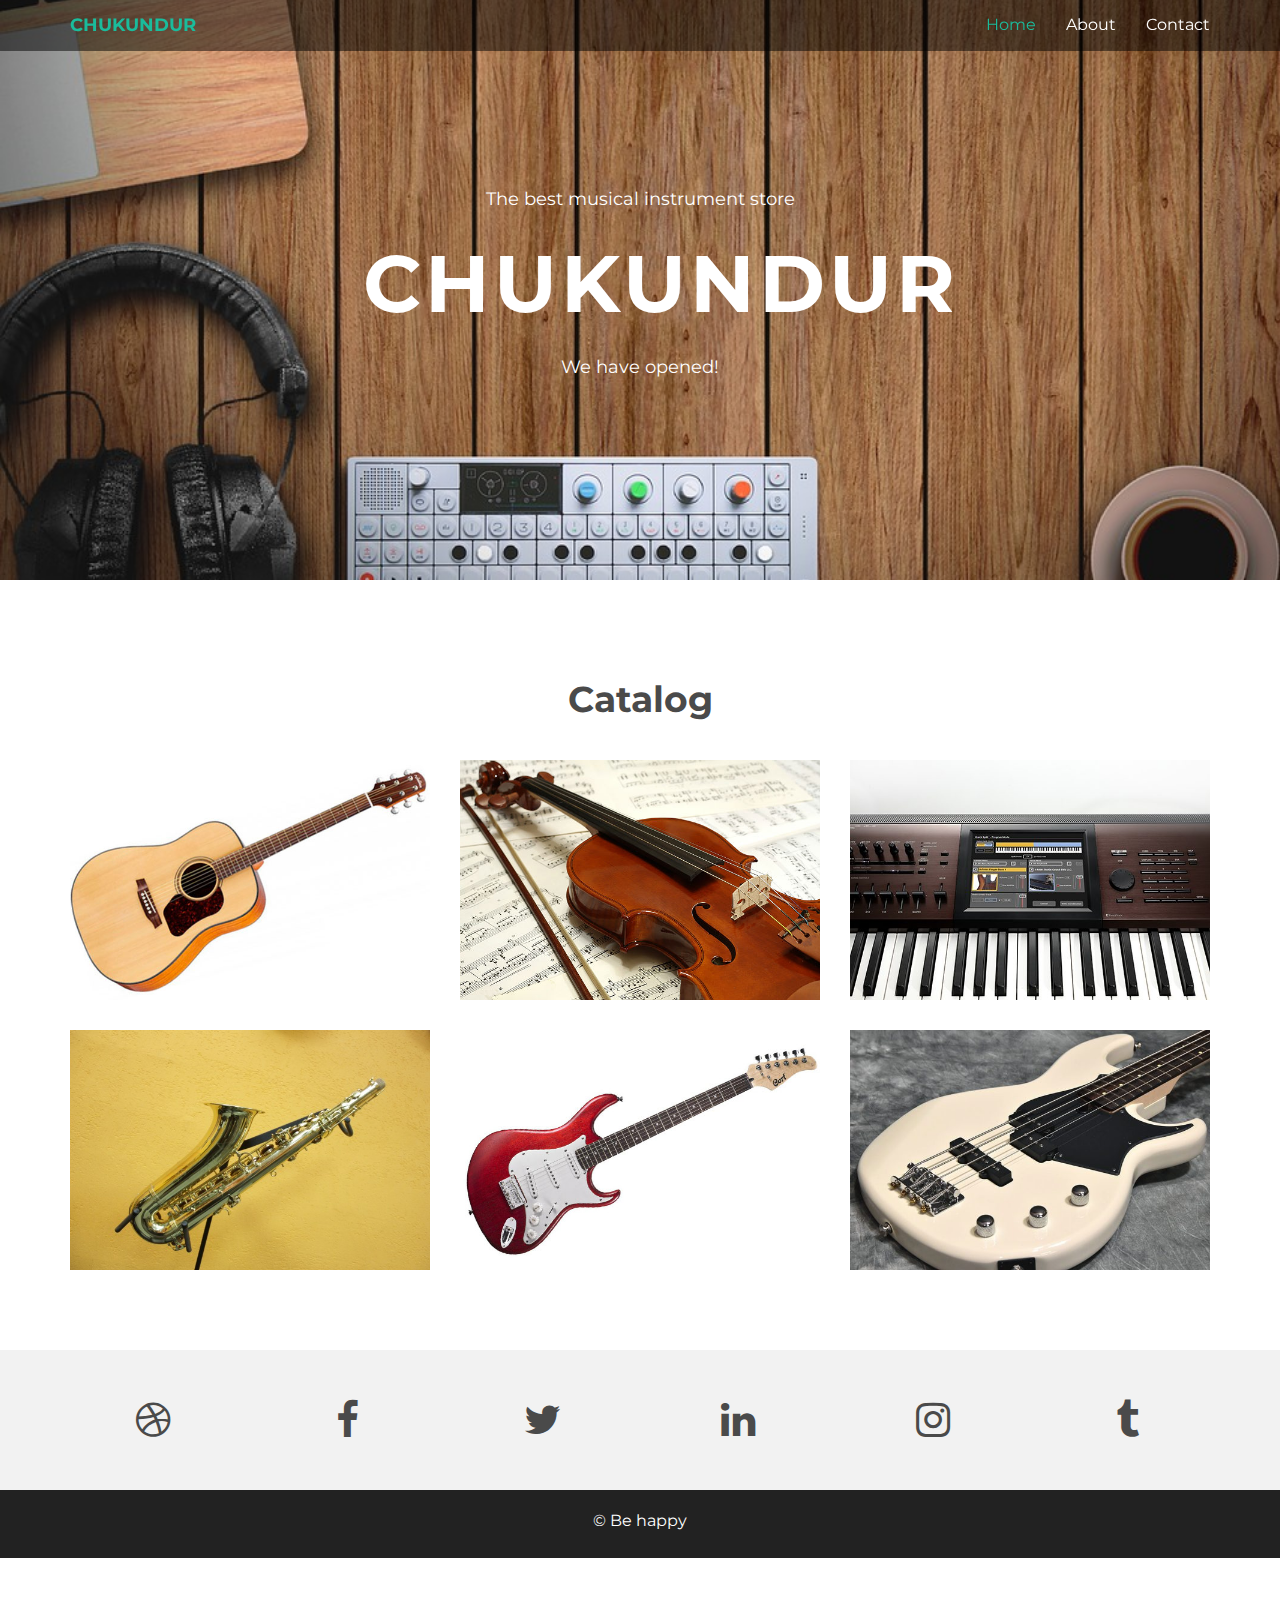
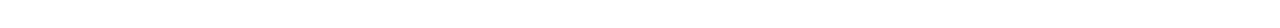
<file: Instant/index.html>
<!DOCTYPE html>
<html lang="en">
<head>
  <meta charset="utf-8">
  <title>The first lab</title>
  <meta content="width=device-width, initial-scale=1.0" name="viewport">
  <meta content="" name="keywords">
  <meta content="" name="description">

  <!-- Favicons -->
  <link href="img/favicon.png" rel="icon">
  <link href="img/apple-touch-icon.png" rel="apple-touch-icon">

  <!-- Google Fonts -->
  <link href="https://fonts.googleapis.com/css?family=Montserrat:300,400,500,700" rel="stylesheet">

  <!-- Bootstrap CSS File -->
  <link href="lib/bootstrap/css/bootstrap.min.css" rel="stylesheet">

  <!-- Libraries CSS Files -->
  <link href="lib/font-awesome/css/font-awesome.min.css" rel="stylesheet">

  <!-- Main Stylesheet File -->
  <link href="css/style.css" rel="stylesheet">

  <!-- =======================================================
    Template Name: Instant
    Template URL: https://templatemag.com/instant-bootstrap-personal-template/
    Author: TemplateMag.com
    License: https://templatemag.com/license/
  ======================================================= -->
</head>

<body>

  <!-- Static navbar -->
  <div class="navbar navbar-default navbar-fixed-top" role="navigation">
    <div class="container">
      <div class="navbar-header">
        <button type="button" class="navbar-toggle" data-toggle="collapse" data-target=".navbar-collapse">
            <span class="sr-only">Toggle navigation</span>
            <span class="icon-bar"></span>
            <span class="icon-bar"></span>
            <span class="icon-bar"></span>
          </button>
        <a class="navbar-brand" href="index.html">CHUKUNDUR</a>
      </div>
      <div class="navbar-collapse collapse">
        <ul class="nav navbar-nav navbar-right">
          <li class="active"><a href="index.html">Home</a></li>
          <li><a href="about.html">About</a></li>
         
          <li><a href="contact.html" class="smoothscroll">Contact</a></li>
        </ul>
      </div>
      <!--/.nav-collapse -->
    </div>
  </div>


  <div id="headerwrap">
    <div class="container">
      <div class="row">
        <div class="col-lg-6 col-lg-offset-3">
          <h4>The best musical instrument store </h4>
          <h1>CHUKUNDUR</h1>
          <h4>We have opened!</h4>
        </div>
      </div>
    </div>
    <!-- /container -->
  </div>

  <section id="works"></section>
  <div class="container">
    <div class="row centered mt mb">
      <h1>Catalog</h1>

      <div class="col-lg-4 col-md-4 col-sm-4 gallery">
        <a href="works.html"><img src="img/portfolio/fotka1.jpg" class="img-responsive"></a>
      </div>
      <div class="col-lg-4 col-md-4 col-sm-4 gallery">
        <a href="works.html"><img src="img/portfolio/fotka2.jpg" class="img-responsive"></a>
      </div>
      <div class="col-lg-4 col-md-4 col-sm-4 gallery">
        <a href="works.html"><img src="img/portfolio/fotka3.jpg" class="img-responsive"></a>
      </div>
      <div class="col-lg-4 col-md-4 col-sm-4 gallery">
        <a href="works.html"><img src="img/portfolio/fotka4.jpg" class="img-responsive"></a>
      </div>
      <div class="col-lg-4 col-md-4 col-sm-4 gallery">
        <a href="works.html"><img src="img/portfolio/fotka5.jpg" class="img-responsive"></a>
      </div>
      <div class="col-lg-4 col-md-4 col-sm-4 gallery">
        <a href="works.html"><img src="img/portfolio/fotka6.jpg" class="img-responsive"></a>
      </div>
    </div>
  </div>

  <div id="social">
    <div class="container">
      <div class="row centered">
        <div class="col-lg-2">
          <a href="#"><i class="fa fa-dribbble"></i></a>
        </div>
        <div class="col-lg-2">
          <a href="#"><i class="fa fa-facebook"></i></a>
        </div>
        <div class="col-lg-2">
          <a href="#"><i class="fa fa-twitter"></i></a>
        </div>
        <div class="col-lg-2">
          <a href="#"><i class="fa fa-linkedin"></i></a>
        </div>
        <div class="col-lg-2">
          <a href="#"><i class="fa fa-instagram"></i></a>
        </div>
        <div class="col-lg-2">
          <a href="#"><i class="fa fa-tumblr"></i></a>
        </div>

      </div>
    </div>
  </div>

  <div id="copyrights">
    <div class="container">
      <p>
        &copy; Be happy 
      </p>
      <div class="credits">
        <!--
          You are NOT allowed to delete the credit link to TemplateMag with free version.
          You can delete the credit link only if you bought the pro version.
          Buy the pro version with working PHP/AJAX contact form: https://templatemag.com/instant-bootstrap-personal-template/
          Licensing information: https://templatemag.com/license/
        -->
        
      </div>
    </div>
  </div>
  <!-- / copyrights -->

  <!-- JavaScript Libraries -->
  <script src="lib/jquery/jquery.min.js"></script>
  <script src="lib/bootstrap/js/bootstrap.min.js"></script>
  <script src="lib/php-mail-form/validate.js"></script>

  <!-- Template Main Javascript File -->
  <script src="js/main.js"></script>

</body>
</html>
</file>
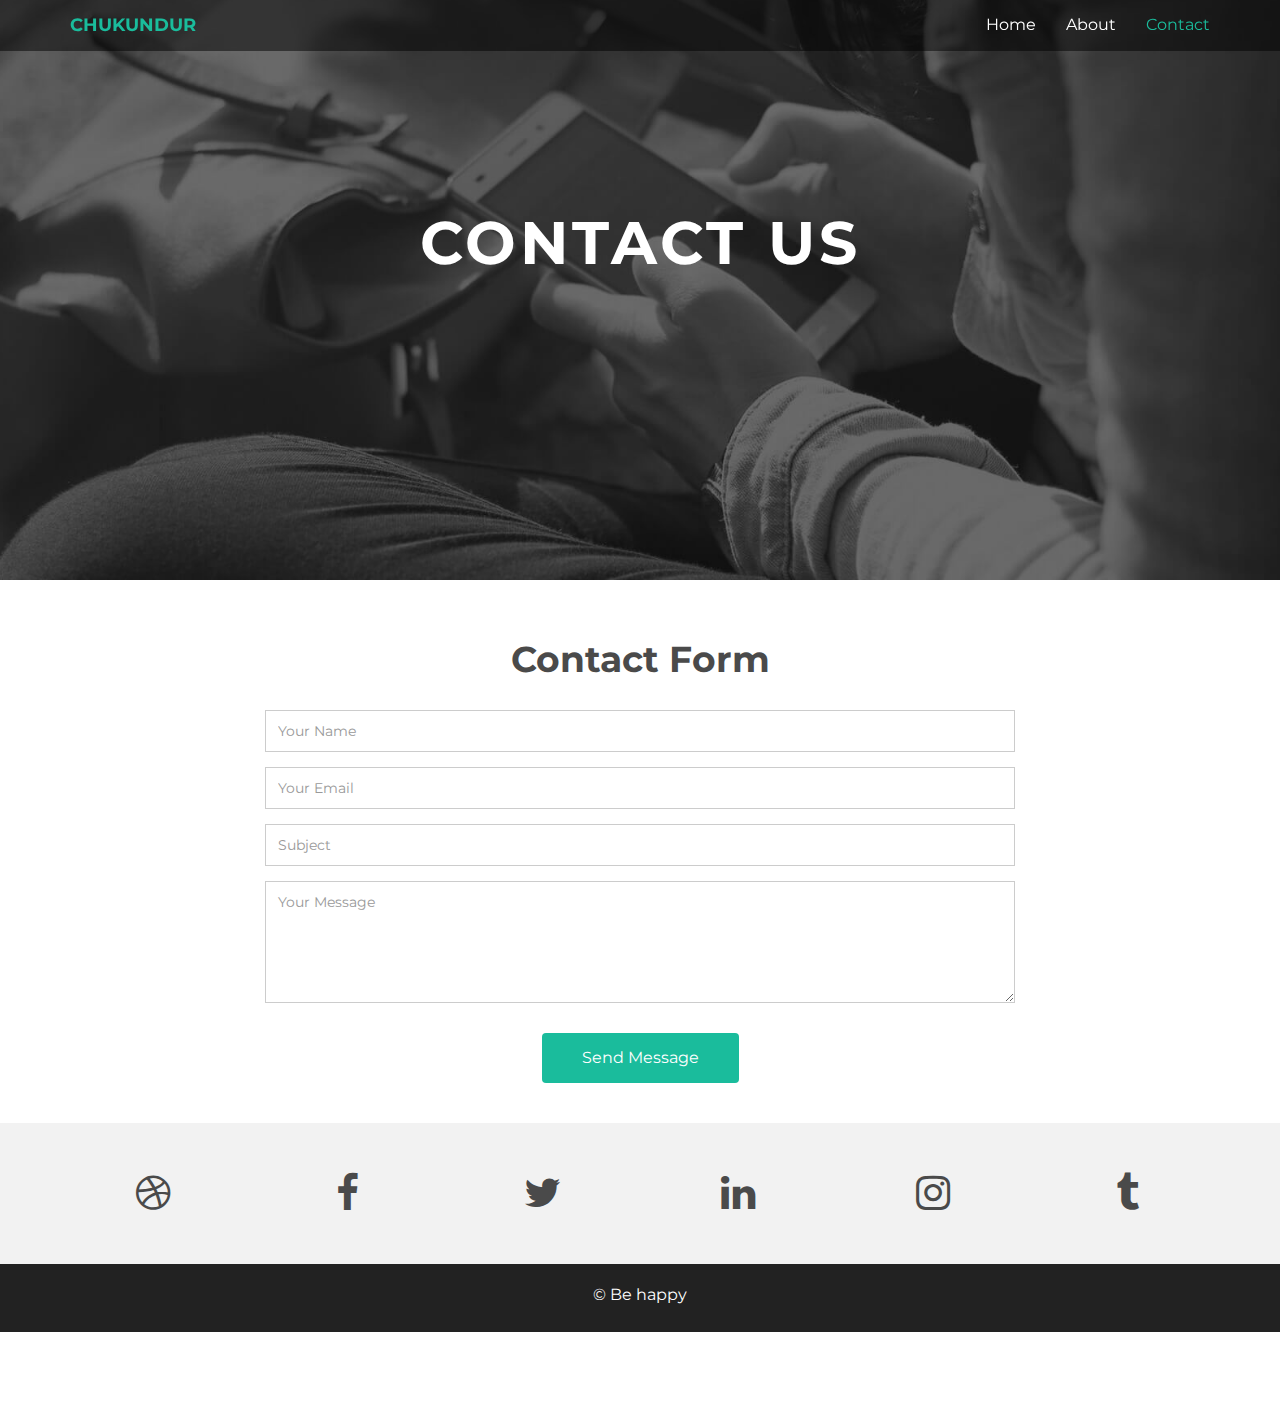
<file: Instant/contact.html>
<!DOCTYPE html>
<html lang="en">
<head>
  <meta charset="utf-8">
  <title>The first lab</title>
  <meta content="width=device-width, initial-scale=1.0" name="viewport">
  <meta content="" name="keywords">
  <meta content="" name="description">

  <!-- Favicons -->
  <link href="img/favicon.png" rel="icon">
  <link href="img/apple-touch-icon.png" rel="apple-touch-icon">

  <!-- Google Fonts -->
  <link href="https://fonts.googleapis.com/css?family=Montserrat:300,400,500,700" rel="stylesheet">

  <!-- Bootstrap CSS File -->
  <link href="lib/bootstrap/css/bootstrap.min.css" rel="stylesheet">

  <!-- Libraries CSS Files -->
  <link href="lib/font-awesome/css/font-awesome.min.css" rel="stylesheet">

  <!-- Main Stylesheet File -->
  <link href="css/style.css" rel="stylesheet">

  <!-- =======================================================
    Template Name: Instant
    Template URL: https://templatemag.com/instant-bootstrap-personal-template/
    Author: TemplateMag.com
    License: https://templatemag.com/license/
  ======================================================= -->
</head>

<body>

  <!-- Static navbar -->
  <div class="navbar navbar-default navbar-fixed-top" role="navigation">
    <div class="container">
      <div class="navbar-header">
        <button type="button" class="navbar-toggle" data-toggle="collapse" data-target=".navbar-collapse">
            <span class="sr-only">Toggle navigation</span>
            <span class="icon-bar"></span>
            <span class="icon-bar"></span>
            <span class="icon-bar"></span>
          </button>
        <a class="navbar-brand" href="index.html">CHUKUNDUR</a>
      </div>
      <div class="navbar-collapse collapse">
        <ul class="nav navbar-nav navbar-right">
          <li><a href="index.html">Home</a></li>
          <li><a href="about.html">About</a></li>
          
          <li class="active"><a href="contact.html" class="smoothscroll">Contact</a></li>
        </ul>
      </div>
      <!--/.nav-collapse -->
    </div>
  </div>


  <div id="contactwrap">
    <div class="container">
      <div class="row">
        <div class="col-lg-6 col-lg-offset-3">
          
          <h1>CONTACT US</h1>
        </div>
      </div>
    </div>
    <!-- /container -->
  </div>

  <div id="contact">
    <div class="container">
      <div class="row">
        <div class="col-md-8 col-md-offset-2">
          <h2 class="centered">Contact Form</h2>

          <form class="contact-form php-mail-form" role="form" action="contactform/contactform.php" method="POST">

            <div class="form-group">
              <input type="name" name="name" class="form-control" id="contact-name" placeholder="Your Name" data-rule="minlen:4" data-msg="Please enter at least 4 chars" >
              <div class="validate"></div>
            </div>
            <div class="form-group">
              <input type="email" name="email" class="form-control" id="contact-email" placeholder="Your Email" data-rule="email" data-msg="Please enter a valid email">
              <div class="validate"></div>
            </div>
            <div class="form-group">
              <input type="text" name="subject" class="form-control" id="contact-subject" placeholder="Subject" data-rule="minlen:4" data-msg="Please enter at least 8 chars of subject">
              <div class="validate"></div>
            </div>

            <div class="form-group">
              <textarea class="form-control" name="message" id="contact-message" placeholder="Your Message" rows="5" data-rule="required" data-msg="Please write something for us"></textarea>
              <div class="validate"></div>
            </div>

            <div class="loading"></div>
            <div class="error-message"></div>
            <div class="sent-message">Your message has been sent. Thank you!</div>

            <div class="form-send">
              <button type="submit" class="btn btn-large">Send Message</button>
            </div>

          </form>

        </div>
      </div>
    </div>
  </div>

  <div id="social">
    <div class="container">
      <div class="row centered">
        <div class="col-lg-2">
          <a href="#"><i class="fa fa-dribbble"></i></a>
        </div>
        <div class="col-lg-2">
          <a href="#"><i class="fa fa-facebook"></i></a>
        </div>
        <div class="col-lg-2">
          <a href="#"><i class="fa fa-twitter"></i></a>
        </div>
        <div class="col-lg-2">
          <a href="#"><i class="fa fa-linkedin"></i></a>
        </div>
        <div class="col-lg-2">
          <a href="#"><i class="fa fa-instagram"></i></a>
        </div>
        <div class="col-lg-2">
          <a href="#"><i class="fa fa-tumblr"></i></a>
        </div>

      </div>
    </div>
  </div>

  <div id="copyrights">
    <div class="container">
      <p>
        &copy; Be happy 
      </p>
      <div class="credits">
        <!--
          You are NOT allowed to delete the credit link to TemplateMag with free version.
          You can delete the credit link only if you bought the pro version.
          Buy the pro version with working PHP/AJAX contact form: https://templatemag.com/instant-bootstrap-personal-template/
          Licensing information: https://templatemag.com/license/
        -->
       
      </div>
    </div>
  </div>
  <!-- / copyrights -->

  <!-- JavaScript Libraries -->
  <script src="lib/jquery/jquery.min.js"></script>
  <script src="lib/bootstrap/js/bootstrap.min.js"></script>
  <script src="lib/php-mail-form/validate.js"></script>

  <!-- Template Main Javascript File -->
  <script src="js/main.js"></script>

</body>
</html>
</file>
<file: Instant/css/style.css>
/**
* Template Name: Instant
* Template URL: https://templatemag.com/instant-bootstrap-personal-template/
* Author: TemplateMag.com
* License: https://templatemag.com/license/
*/

/* ==========================================================================
   Base Styles, Bootstrap Modifications & Fonts Import
   ========================================================================== */


::-moz-selection {
    background: #f2c2c9;
    color: #a4003a;
    text-shadow: none;
}

::selection {
    background: #16a085;
    color: #a4003a;
    text-shadow: none;
}

/*
 * A better looking default horizontal rule
 */

 hr {
    display: block;
    height: 1px;
    border: 0;
    border-top: 1px solid #ccc;
    margin: 1em 0;
    padding: 0;
}

.centered {
	text-align: center
}

.mt {
	margin-top: 80px;
}

.mb {
	margin-bottom: 80px;
}

/* ==========================================================================
   General styles
   ========================================================================== */


body {
    font-family: 'Montserrat', sans-serif;
    font-weight: 400;
    font-size: 16px;

    -webkit-font-smoothing: antialiased;
    -webkit-overflow-scrolling: touch;
}

h1, h2, h3, h4, h5, h6 {
	font-weight: 700;
    color: #4a4a4a;
}


.navbar-brand {
	font-weight: 700;
}

.navbar-default .navbar-brand, .navbar-default .navbar-brand:hover {
	color: #1abc9c;
}

.navbar-default {
	border-color: transparent;
  background-color: rgba(0, 0, 0, 0.5);
}

.navbar-default .navbar-nav > .active > a, .navbar-default .navbar-nav > .active > a:hover, .navbar-default .navbar-nav > .active > a:focus {
	color: #1abc9c;
	background-color: transparent;
}

.navbar-default .navbar-nav > li > a {
	color: #fff;
}

.navbar-default .navbar-nav > li > a:hover, .navbar-default .navbar-nav > li > a:focus {
	color: #1abc9c;
}

.navbar-default .navbar-toggle {
  border: none;
  border-color: #fff;
}

.navbar-default .navbar-toggle:hover {
  background: #666;
}

.navbar-default .navbar-toggle .icon-bar {
  background-color: #fff;
}
/* ==========================================================================
   Wrap Sections
   ========================================================================== */

#headerwrap {
	background: url(../img/back2.jpg) no-repeat center top;
	margin-top: -70px;
	padding-top: 250px;
	text-align:center;
	background-attachment: relative;
	background-position: center center;
	min-height: 650px;
	width: 100%;

    -webkit-background-size: 100%;
    -moz-background-size: 100%;
    -o-background-size: 100%;
    background-size: 100%;

    -webkit-background-size: cover;
    -moz-background-size: cover;
    -o-background-size: cover;
    background-size: cover;
}

#headerwrap h1 {
	color:#ffffff;
	padding-top: 10px;
	padding-bottom: 20px;
	letter-spacing: 4px;
	font-size: 80px;
	font-weight: bold;
}

#headerwrap h4 {
	font-weight: 400;
	color: #ffffff
}

@media (max-width: 768px) {
  #headerwrap {
    padding-top: 180px;
  }
}

#social {
	padding-top: 50px;
	padding-bottom: 50px;
	background-color: #f2f2f2;
}

#social i {
	font-size: 40px;
	color: #4a4a4a
}

#social i:hover {
	color: #1abc9c
}

#footerwrap {
	padding-top: 70px;
	padding-bottom: 50px;
	background-color: #2f2f2f;
}

#footerwrap p {
	color: #f2f2f2;
	margin-left: 10px;
}

#workwrap {
	background: url(../img/work.jpg) no-repeat center top;
	margin-top: -70px;
	padding-top: 250px;
	text-align:center;
	background-attachment: relative;
	background-position: center center;
	min-height: 650px;
	width: 100%;

    -webkit-background-size: 100%;
    -moz-background-size: 100%;
    -o-background-size: 100%;
    background-size: 100%;

    -webkit-background-size: cover;
    -moz-background-size: cover;
    -o-background-size: cover;
    background-size: cover;
}

#workwrap h1 {
	color:#ffffff;
	padding-top: 10px;
	padding-bottom: 20px;
	letter-spacing: 4px;
	font-size: 80px;
	font-weight: bold;
}

#workwrap h4 {
	font-weight: 400;
	color: #ffffff
}

#aboutwrap {
	background: url(../img/about1.jpg) no-repeat center top;
	margin-top: -70px;
	padding-top: 250px;
	text-align:center;
	background-attachment: relative;
	background-position: center center;
	min-height: 550px;
	width: 100%;

    -webkit-background-size: 100%;
    -moz-background-size: 100%;
    -o-background-size: 100%;
    background-size: 100%;

    -webkit-background-size: cover;
    -moz-background-size: cover;
    -o-background-size: cover;
    background-size: cover;
}


/* Gallery */
.gallery {
	margin-top: 30px;
}

.gallery img:hover {
	opacity: 0.4;
}


/* Contact Form */

#contactwrap {
	background: url(../img/contact.jpg) no-repeat center top;
	margin-top: -70px;
	padding-top: 250px;
	text-align:center;
	background-attachment: relative;
	background-position: center center;
	min-height: 650px;
	width: 100%;
  background-size: 100%;
  background-size: cover;
}

#contactwrap h1 {
	color:#ffffff;
	padding-top: 10px;
	padding-bottom: 20px;
	letter-spacing: 4px;
	font-size: 60px;
	font-weight: bold;
}

#contactwrap h4 {
	font-weight: 400;
	color: #ffffff
}

#contact {
  padding: 40px 0;
}

#contact h2 {
  font-size: 36px;
  margin-bottom: 30px;
}

.contact-form label {
   color: #999;
}

.contact-form input, .contact-form textarea {
  padding: 10px 12px;
  border-radius: 0;
  box-shadow: none;
  font-size: 14px;
  height: auto;
}

.contact-form .form-send {
  text-align: center;
}

.contact-form .form-send button  {
  background: #1abc9c;
  border: 0;
  padding: 14px 40px;
  color: #fff;
  transition: 0.4s;
  cursor: pointer;
  font-size: 16px;
  margin-top: 15px;
}

.contact-form .form-send button:hover {
  background: #2addb9;
}

.contact-form .validate {
  display: none;
  color: red;
  margin: 0 0 15px 0;
  font-weight: 400;
  font-size: 13px;
}

.contact-form .loading {
  display: none;
  color: #555;
  background: #fff;
  text-align: center;
  padding: 15px;
  margin: 15px 0;
}

.contact-form .loading:before {
  content: "";
  display: inline-block;
  border-radius: 50%;
  width: 24px;
  height: 24px;
  border: 3px solid #18d26e;
  border-top-color: #eee;
  -webkit-animation: animate-loading 1s linear infinite;
  animation: animate-loading 1s linear infinite;
}

@-webkit-keyframes animate-loading {
  0% {
    -webkit-transform: rotate(0deg);
    transform: rotate(0deg);
  }

  100% {
    -webkit-transform: rotate(360deg);
    transform: rotate(360deg);
  }
}

@keyframes animate-loading {
  0% {
    -webkit-transform: rotate(0deg);
    transform: rotate(0deg);
  }

  100% {
    -webkit-transform: rotate(360deg);
    transform: rotate(360deg);
  }
}

.contact-form .error-message {
  display: none;
  color: #fff;
  background: #ed3c0d;
  text-align: center;
  padding: 15px;
  font-weight: 600;
  margin: 15px 0;
}

.contact-form .sent-message {
  display: none;
  color: #fff;
  background: #18d26e;
  text-align: center;
  padding: 15px;
  font-weight: 600;
  margin: 15px 0;
}

/* Copyrights */

#copyrights {
  background: #222222;
  padding: 20px 0;
  text-align: center;
}

#copyrights p {
  margin-bottom: 5px;
  color: #fff;
}

#copyrights a {
  color: #1abc9c;
}

.credits {
  color: #999;
}
</file>
